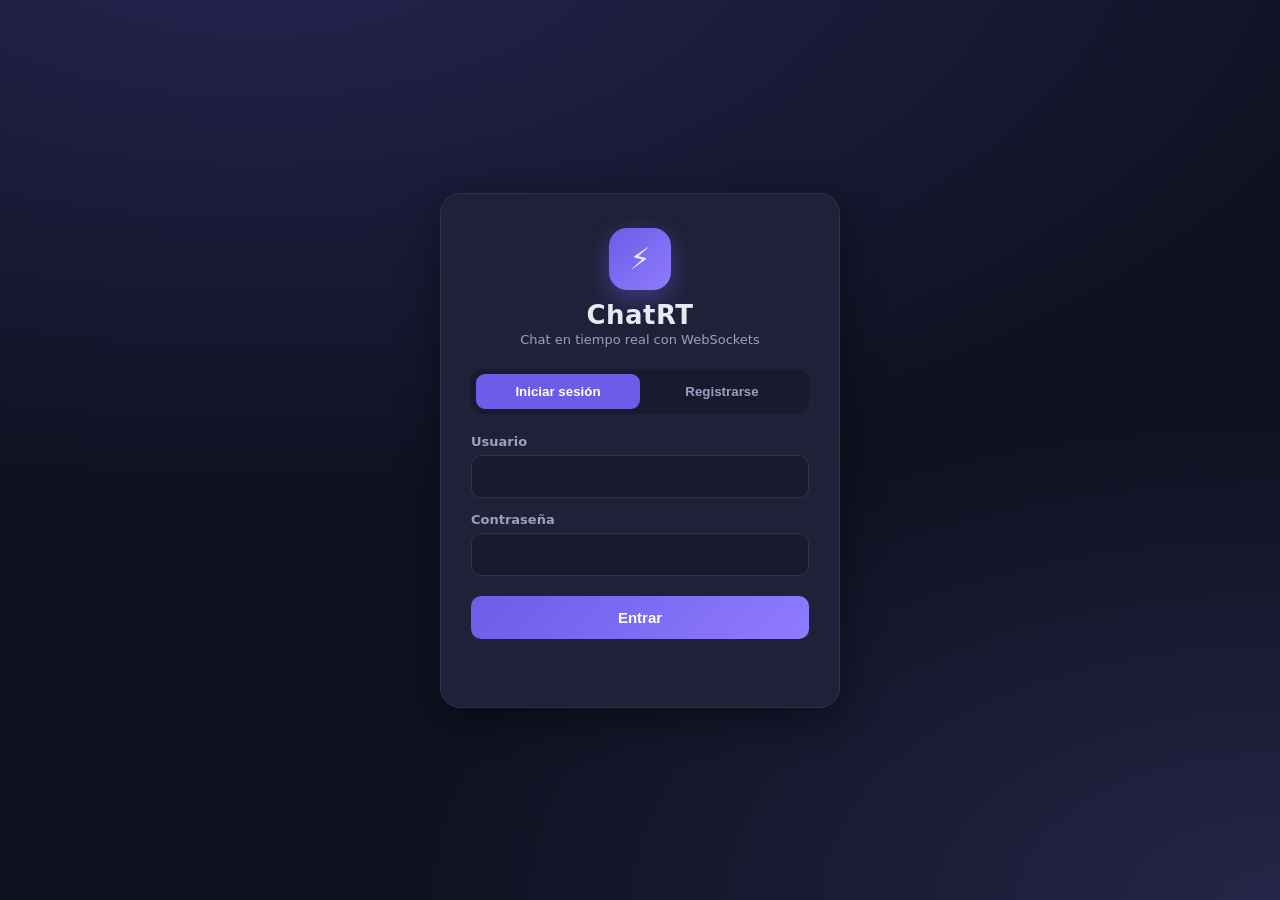
<file: static/index.html>
<!DOCTYPE html>
<html lang="es">
<head>
  <meta charset="UTF-8" />
  <meta name="viewport" content="width=device-width, initial-scale=1.0" />
  <title>ChatRT · Iniciar sesión</title>
  <link rel="stylesheet" href="/static/css/styles.css" />
</head>
<body class="auth-body">
  <main class="auth-card">
    <div class="brand">
      <div class="brand-logo">⚡</div>
      <h1>ChatRT</h1>
      <p class="brand-sub">Chat en tiempo real con WebSockets</p>
    </div>

    <div class="tabs">
      <button id="tab-login" class="tab active" type="button">Iniciar sesión</button>
      <button id="tab-register" class="tab" type="button">Registrarse</button>
    </div>

    <!-- Formulario de login -->
    <form id="form-login" class="auth-form">
      <label>Usuario
        <input type="text" name="username" autocomplete="username" required />
      </label>
      <label>Contraseña
        <input type="password" name="password" autocomplete="current-password" required />
      </label>
      <button class="btn-primary" type="submit">Entrar</button>
    </form>

    <!-- Formulario de registro -->
    <form id="form-register" class="auth-form hidden">
      <label>Usuario
        <input type="text" name="username" minlength="3" maxlength="30" required />
      </label>
      <label>Correo
        <input type="email" name="email" required />
      </label>
      <label>Contraseña
        <input type="password" name="password" minlength="6" required />
      </label>
      <button class="btn-primary" type="submit">Crear cuenta</button>
    </form>

    <p id="auth-msg" class="auth-msg"></p>
  </main>

  <script src="/static/js/auth.js"></script>
</body>
</html>
</file>
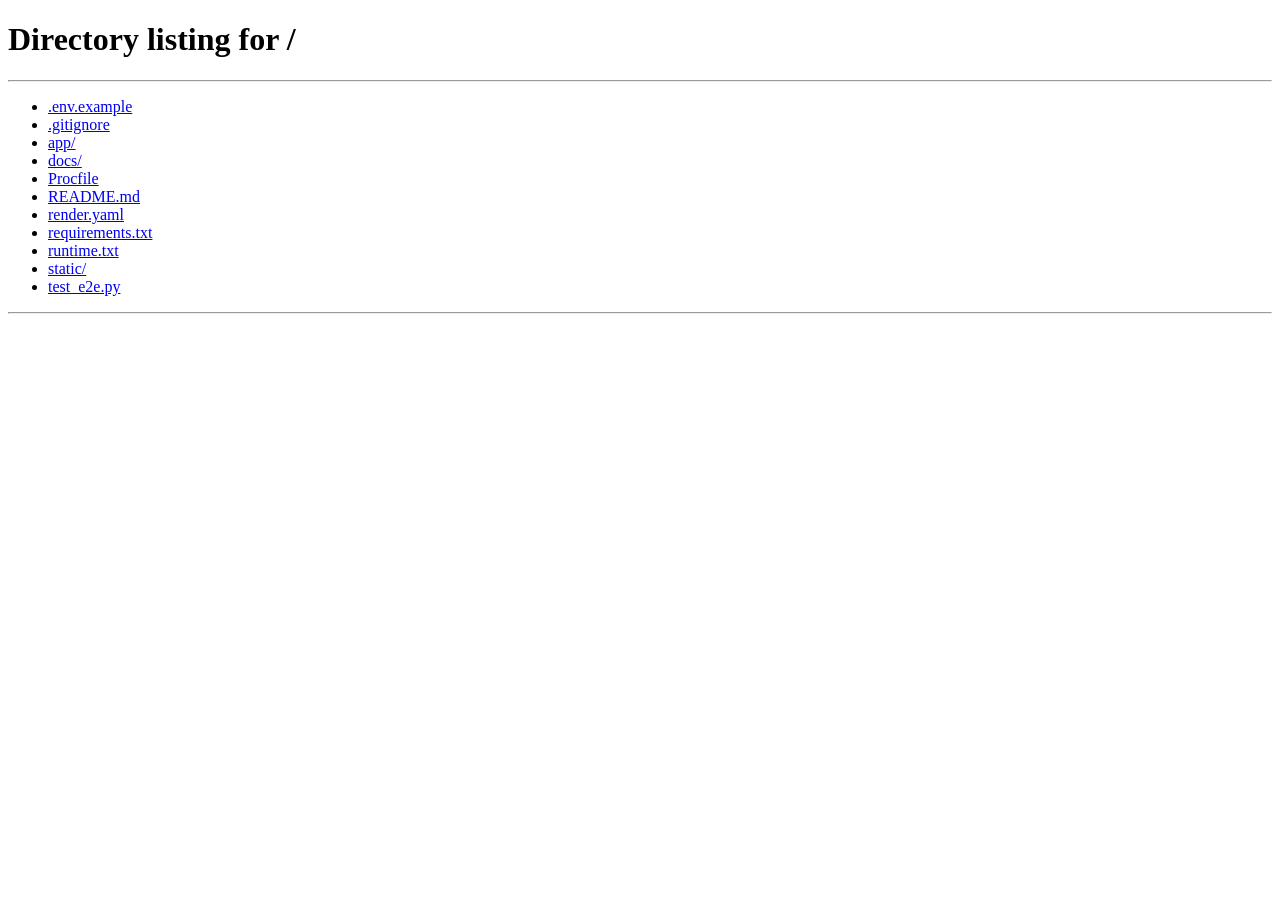
<file: static/chat.html>
<!DOCTYPE html>
<html lang="es">
<head>
  <meta charset="UTF-8" />
  <meta name="viewport" content="width=device-width, initial-scale=1.0" />
  <title>ChatRT · Sala</title>
  <link rel="stylesheet" href="/static/css/styles.css" />
</head>
<body class="chat-body">
  <div class="chat-layout">
    <!-- Barra lateral: usuarios conectados -->
    <aside class="sidebar">
      <div class="sidebar-head">
        <span class="brand-logo small">⚡</span>
        <div>
          <strong>ChatRT</strong>
          <div class="conn-state" id="conn-state">Conectando…</div>
        </div>
      </div>

      <div class="users-title">
        Conectados <span class="badge" id="users-count">0</span>
      </div>
      <ul class="users-list" id="users-list"></ul>

      <div class="sidebar-foot">
        <div class="me">
          <div class="avatar" id="me-avatar">?</div>
          <span id="me-name">—</span>
        </div>
        <button class="btn-logout" id="btn-logout" type="button">Salir</button>
      </div>
    </aside>

    <!-- Panel principal: mensajes -->
    <section class="main-panel">
      <header class="chat-header">
        <h2># sala-general</h2>
        <span class="typing" id="typing-indicator"></span>
      </header>

      <div class="messages" id="messages"></div>

      <form class="composer" id="composer">
        <input
          type="text"
          id="msg-input"
          placeholder="Escribe un mensaje…"
          autocomplete="off"
          maxlength="1000"
          required
        />
        <button class="btn-send" type="submit">Enviar</button>
      </form>
    </section>
  </div>

  <script src="/static/js/chat.js"></script>
</body>
</html>
</file>
<file: static/css/styles.css>
/* ============ Variables y base ============ */
:root {
  --bg: #0f1120;
  --bg-soft: #181b2e;
  --panel: #1e2138;
  --panel-2: #262a45;
  --border: #2f3350;
  --text: #e8e9f3;
  --text-dim: #9aa0c3;
  --accent: #6c5ce7;
  --accent-2: #8f7bff;
  --accent-soft: rgba(108, 92, 231, 0.15);
  --danger: #ff6b6b;
  --ok: #37d67a;
  --radius: 14px;
  --shadow: 0 10px 40px rgba(0, 0, 0, 0.45);
}

* { box-sizing: border-box; }

body {
  margin: 0;
  font-family: "Segoe UI", system-ui, -apple-system, Roboto, sans-serif;
  background: var(--bg);
  color: var(--text);
  -webkit-font-smoothing: antialiased;
}

/* ============ Autenticación ============ */
.auth-body {
  min-height: 100vh;
  display: grid;
  place-items: center;
  background:
    radial-gradient(1200px 600px at 20% -10%, rgba(108, 92, 231, 0.25), transparent),
    radial-gradient(900px 500px at 100% 100%, rgba(143, 123, 255, 0.18), transparent),
    var(--bg);
  padding: 20px;
}

.auth-card {
  width: 100%;
  max-width: 400px;
  background: var(--panel);
  border: 1px solid var(--border);
  border-radius: 20px;
  padding: 34px 30px;
  box-shadow: var(--shadow);
}

.brand { text-align: center; margin-bottom: 22px; }
.brand-logo {
  font-size: 30px;
  width: 62px; height: 62px;
  display: grid; place-items: center;
  margin: 0 auto 10px;
  border-radius: 18px;
  background: linear-gradient(135deg, var(--accent), var(--accent-2));
  box-shadow: 0 8px 24px rgba(108, 92, 231, 0.45);
}
.brand-logo.small { width: 40px; height: 40px; font-size: 20px; border-radius: 12px; }
.brand h1 { margin: 6px 0 2px; font-size: 26px; letter-spacing: 0.5px; }
.brand-sub { margin: 0; color: var(--text-dim); font-size: 13px; }

.tabs {
  display: flex;
  background: var(--bg-soft);
  border-radius: 12px;
  padding: 5px;
  margin-bottom: 20px;
}
.tab {
  flex: 1;
  padding: 10px;
  border: none;
  background: transparent;
  color: var(--text-dim);
  font-weight: 600;
  border-radius: 9px;
  cursor: pointer;
  transition: 0.2s;
}
.tab.active { background: var(--accent); color: #fff; }

.auth-form { display: flex; flex-direction: column; gap: 14px; }
.auth-form.hidden { display: none; }
.auth-form label {
  display: flex;
  flex-direction: column;
  gap: 6px;
  font-size: 13px;
  color: var(--text-dim);
  font-weight: 600;
}
.auth-form input {
  padding: 12px 14px;
  border-radius: 10px;
  border: 1px solid var(--border);
  background: var(--bg-soft);
  color: var(--text);
  font-size: 15px;
  outline: none;
  transition: 0.2s;
}
.auth-form input:focus { border-color: var(--accent); box-shadow: 0 0 0 3px var(--accent-soft); }

.btn-primary {
  margin-top: 6px;
  padding: 13px;
  border: none;
  border-radius: 10px;
  background: linear-gradient(135deg, var(--accent), var(--accent-2));
  color: #fff;
  font-size: 15px;
  font-weight: 700;
  cursor: pointer;
  transition: 0.2s;
}
.btn-primary:hover { filter: brightness(1.08); transform: translateY(-1px); }
.btn-primary:active { transform: translateY(0); }

.auth-msg { margin: 16px 0 0; text-align: center; font-size: 13px; min-height: 18px; }
.auth-msg.error { color: var(--danger); }
.auth-msg.ok { color: var(--ok); }

/* ============ Chat ============ */
.chat-body { height: 100vh; overflow: hidden; }
.chat-layout { display: grid; grid-template-columns: 260px 1fr; height: 100vh; }

.sidebar {
  background: var(--bg-soft);
  border-right: 1px solid var(--border);
  display: flex;
  flex-direction: column;
  padding: 18px;
}
.sidebar-head { display: flex; align-items: center; gap: 12px; margin-bottom: 22px; }
.sidebar-head strong { font-size: 17px; }
.conn-state { font-size: 12px; color: var(--text-dim); }
.conn-state.online { color: var(--ok); }
.conn-state.offline { color: var(--danger); }

.users-title {
  font-size: 12px;
  text-transform: uppercase;
  letter-spacing: 1px;
  color: var(--text-dim);
  margin-bottom: 10px;
  display: flex;
  align-items: center;
  gap: 8px;
}
.badge {
  background: var(--accent-soft);
  color: var(--accent-2);
  border-radius: 20px;
  padding: 1px 9px;
  font-size: 12px;
  font-weight: 700;
}
.users-list { list-style: none; margin: 0; padding: 0; flex: 1; overflow-y: auto; }
.users-list li {
  display: flex;
  align-items: center;
  gap: 10px;
  padding: 9px 8px;
  border-radius: 10px;
  font-size: 14px;
}
.users-list li:hover { background: var(--panel); }
.dot { width: 9px; height: 9px; border-radius: 50%; background: var(--ok); box-shadow: 0 0 8px var(--ok); }

.avatar {
  width: 30px; height: 30px;
  border-radius: 9px;
  display: grid; place-items: center;
  background: linear-gradient(135deg, var(--accent), var(--accent-2));
  color: #fff; font-weight: 700; font-size: 13px;
}

.sidebar-foot {
  border-top: 1px solid var(--border);
  padding-top: 14px;
  margin-top: 10px;
  display: flex;
  align-items: center;
  justify-content: space-between;
  gap: 8px;
}
.me { display: flex; align-items: center; gap: 10px; font-size: 14px; font-weight: 600; overflow: hidden; }
.me span { white-space: nowrap; overflow: hidden; text-overflow: ellipsis; }
.btn-logout {
  border: 1px solid var(--border);
  background: transparent;
  color: var(--text-dim);
  padding: 7px 12px;
  border-radius: 9px;
  cursor: pointer;
  font-size: 13px;
  transition: 0.2s;
}
.btn-logout:hover { color: var(--danger); border-color: var(--danger); }

.main-panel { display: flex; flex-direction: column; height: 100vh; background: var(--bg); }
.chat-header {
  padding: 16px 24px;
  border-bottom: 1px solid var(--border);
  display: flex;
  align-items: center;
  gap: 14px;
}
.chat-header h2 { margin: 0; font-size: 18px; }
.typing { font-size: 13px; color: var(--text-dim); font-style: italic; }

.messages { flex: 1; overflow-y: auto; padding: 22px 24px; display: flex; flex-direction: column; gap: 12px; }

.msg { display: flex; flex-direction: column; max-width: 68%; }
.msg .meta { font-size: 12px; color: var(--text-dim); margin-bottom: 3px; padding: 0 4px; }
.msg .bubble {
  padding: 10px 14px;
  border-radius: 14px;
  background: var(--panel);
  border: 1px solid var(--border);
  line-height: 1.4;
  word-wrap: break-word;
  white-space: pre-wrap;
}
.msg.mine { align-self: flex-end; align-items: flex-end; }
.msg.mine .bubble {
  background: linear-gradient(135deg, var(--accent), var(--accent-2));
  border-color: transparent;
  color: #fff;
}
.msg.system { align-self: center; max-width: 90%; }
.msg.system .bubble {
  background: transparent;
  border: 1px dashed var(--border);
  color: var(--text-dim);
  font-size: 12.5px;
  padding: 5px 12px;
}

.composer { display: flex; gap: 10px; padding: 16px 24px; border-top: 1px solid var(--border); }
.composer input {
  flex: 1;
  padding: 13px 16px;
  border-radius: 12px;
  border: 1px solid var(--border);
  background: var(--bg-soft);
  color: var(--text);
  font-size: 15px;
  outline: none;
}
.composer input:focus { border-color: var(--accent); box-shadow: 0 0 0 3px var(--accent-soft); }
.btn-send {
  padding: 0 22px;
  border: none;
  border-radius: 12px;
  background: linear-gradient(135deg, var(--accent), var(--accent-2));
  color: #fff;
  font-weight: 700;
  cursor: pointer;
  transition: 0.2s;
}
.btn-send:hover { filter: brightness(1.08); }

/* ============ Responsivo ============ */
@media (max-width: 720px) {
  .chat-layout { grid-template-columns: 1fr; }
  .sidebar {
    position: fixed;
    z-index: 20;
    left: 0; top: 0; bottom: 0;
    width: 82%;
    max-width: 300px;
    transform: translateX(-100%);
    transition: transform 0.25s ease;
    box-shadow: var(--shadow);
  }
  .sidebar.open { transform: translateX(0); }
  .msg { max-width: 85%; }
  .menu-toggle { display: inline-flex !important; }
}

.menu-toggle {
  display: none;
  background: transparent;
  border: 1px solid var(--border);
  color: var(--text);
  border-radius: 9px;
  width: 38px; height: 38px;
  align-items: center; justify-content: center;
  font-size: 18px;
  cursor: pointer;
}
.backdrop {
  display: none;
  position: fixed; inset: 0;
  background: rgba(0, 0, 0, 0.5);
  z-index: 15;
}
.backdrop.show { display: block; }
</file>
